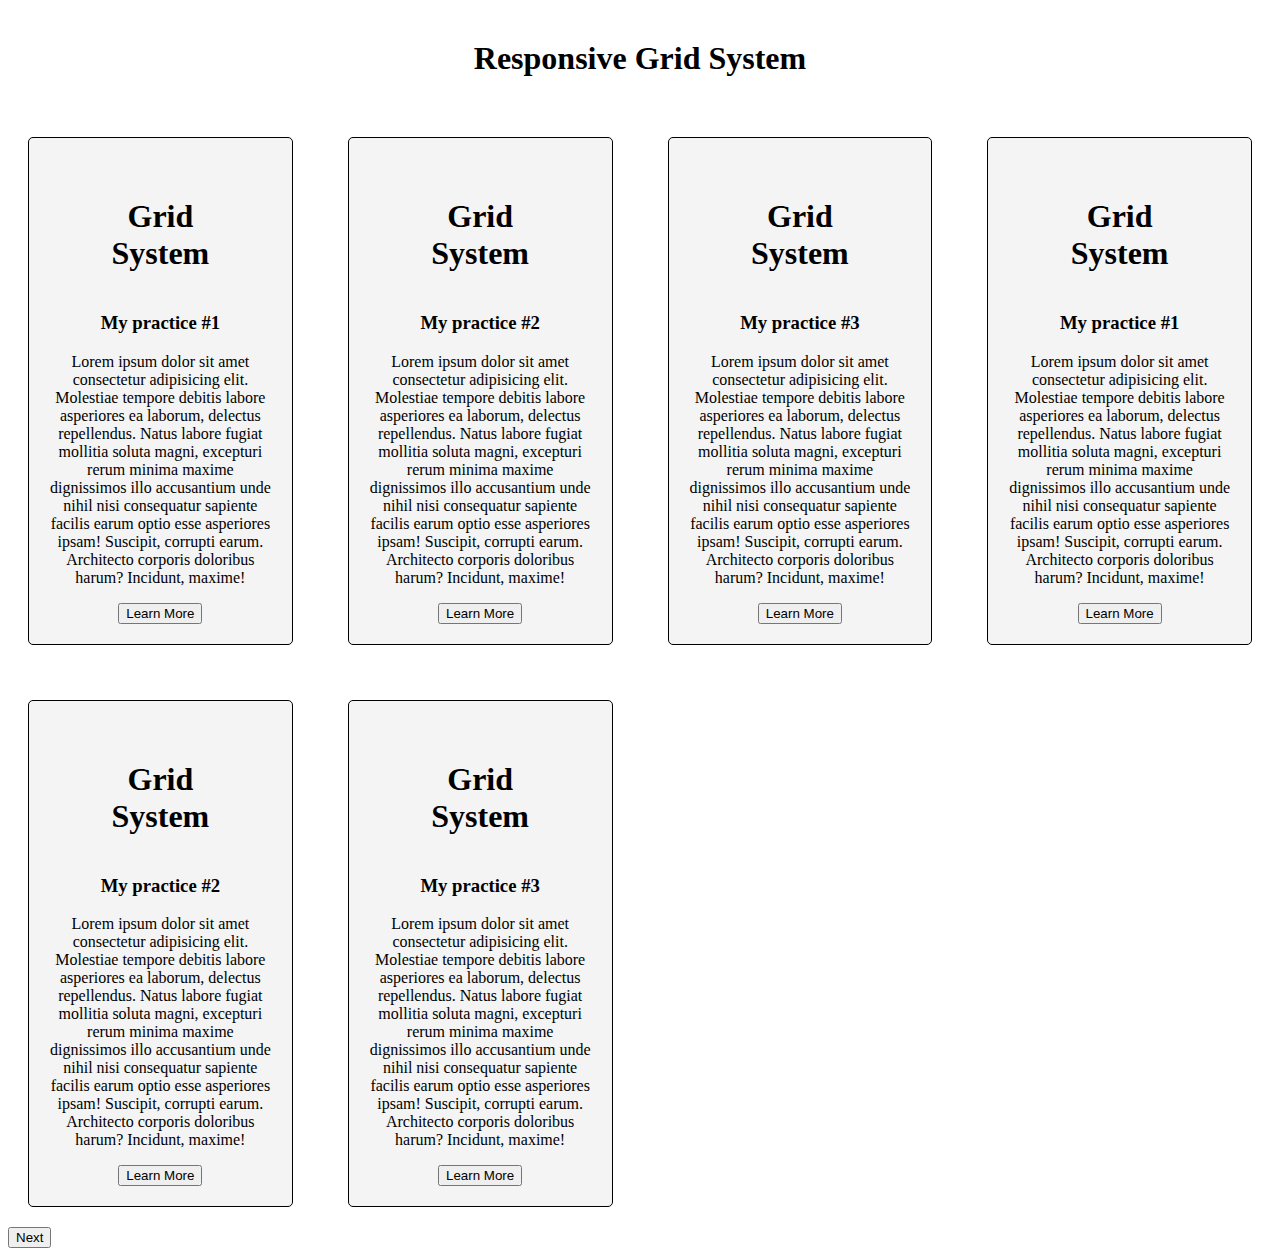
<file: index.html>
<html lang="en">
<head>
    <meta charset="UTF-8">
    <meta name="viewport" content="width=device-width, initial-scale=1.0">
    <title>Responsive Grid System</title>
    <style>
.container{
    display: grid;
    grid-template-columns: repeat(auto-fit, minmax(300px, 1fr));
    /* grid-template-columns: repeat(4, 300px);  just for another dimension*/
    gap: 15px;
    justify-content: center;
}
.inner-div{
    border: 1px solid black;
    padding: 20px;
    text-align: center;
    background-color: #f4f4f4;
    border-radius: 5px;
    margin: 20px;
}
h1{
    text-align: center;
    margin: 40px;

}
    </style>
</head>
<body>
    <h1>Responsive Grid System</h1>
    <div class="container">
        <div class="inner-div">
            <h1>Grid System</h1>
            <h3>My practice #1</h3>
            <p>Lorem ipsum dolor sit amet consectetur adipisicing elit. Molestiae tempore debitis labore asperiores ea laborum, delectus repellendus. Natus labore fugiat mollitia soluta magni, excepturi rerum minima maxime dignissimos illo accusantium unde nihil nisi consequatur sapiente facilis earum optio esse asperiores ipsam! Suscipit, corrupti earum. Architecto corporis doloribus harum? Incidunt, maxime!</p>
       <button>Learn More</button>
        </div>
        <div class="inner-div">
            <h1>Grid System</h1>
            <h3>My practice #2</h3>
            <p>Lorem ipsum dolor sit amet consectetur adipisicing elit. Molestiae tempore debitis labore asperiores ea laborum, delectus repellendus. Natus labore fugiat mollitia soluta magni, excepturi rerum minima maxime dignissimos illo accusantium unde nihil nisi consequatur sapiente facilis earum optio esse asperiores ipsam! Suscipit, corrupti earum. Architecto corporis doloribus harum? Incidunt, maxime!</p>
       <button>Learn More</button>
        </div>
        <div class="inner-div">
            <h1>Grid System</h1>
            <h3>My practice #3</h3>
            <p>Lorem ipsum dolor sit amet consectetur adipisicing elit. Molestiae tempore debitis labore asperiores ea laborum, delectus repellendus. Natus labore fugiat mollitia soluta magni, excepturi rerum minima maxime dignissimos illo accusantium unde nihil nisi consequatur sapiente facilis earum optio esse asperiores ipsam! Suscipit, corrupti earum. Architecto corporis doloribus harum? Incidunt, maxime!</p>
       <button>Learn More</button>
        </div>
        <div class="inner-div">
            <h1>Grid System</h1>
            <h3>My practice #1</h3>
            <p>Lorem ipsum dolor sit amet consectetur adipisicing elit. Molestiae tempore debitis labore asperiores ea laborum, delectus repellendus. Natus labore fugiat mollitia soluta magni, excepturi rerum minima maxime dignissimos illo accusantium unde nihil nisi consequatur sapiente facilis earum optio esse asperiores ipsam! Suscipit, corrupti earum. Architecto corporis doloribus harum? Incidunt, maxime!</p>
       <button>Learn More</button>
        </div>
        <div class="inner-div">
            <h1>Grid System</h1>
            <h3>My practice #2</h3>
            <p>Lorem ipsum dolor sit amet consectetur adipisicing elit. Molestiae tempore debitis labore asperiores ea laborum, delectus repellendus. Natus labore fugiat mollitia soluta magni, excepturi rerum minima maxime dignissimos illo accusantium unde nihil nisi consequatur sapiente facilis earum optio esse asperiores ipsam! Suscipit, corrupti earum. Architecto corporis doloribus harum? Incidunt, maxime!</p>
       <button>Learn More</button>
        </div>
        <div class="inner-div">
            <h1>Grid System</h1>
            <h3>My practice #3</h3>
            <p>Lorem ipsum dolor sit amet consectetur adipisicing elit. Molestiae tempore debitis labore asperiores ea laborum, delectus repellendus. Natus labore fugiat mollitia soluta magni, excepturi rerum minima maxime dignissimos illo accusantium unde nihil nisi consequatur sapiente facilis earum optio esse asperiores ipsam! Suscipit, corrupti earum. Architecto corporis doloribus harum? Incidunt, maxime!</p>
       <button>Learn More</button>
        </div>
    </div>
    <a href="calculate.html" ><button>Next</button></a>
</body>
</html>
</file>
